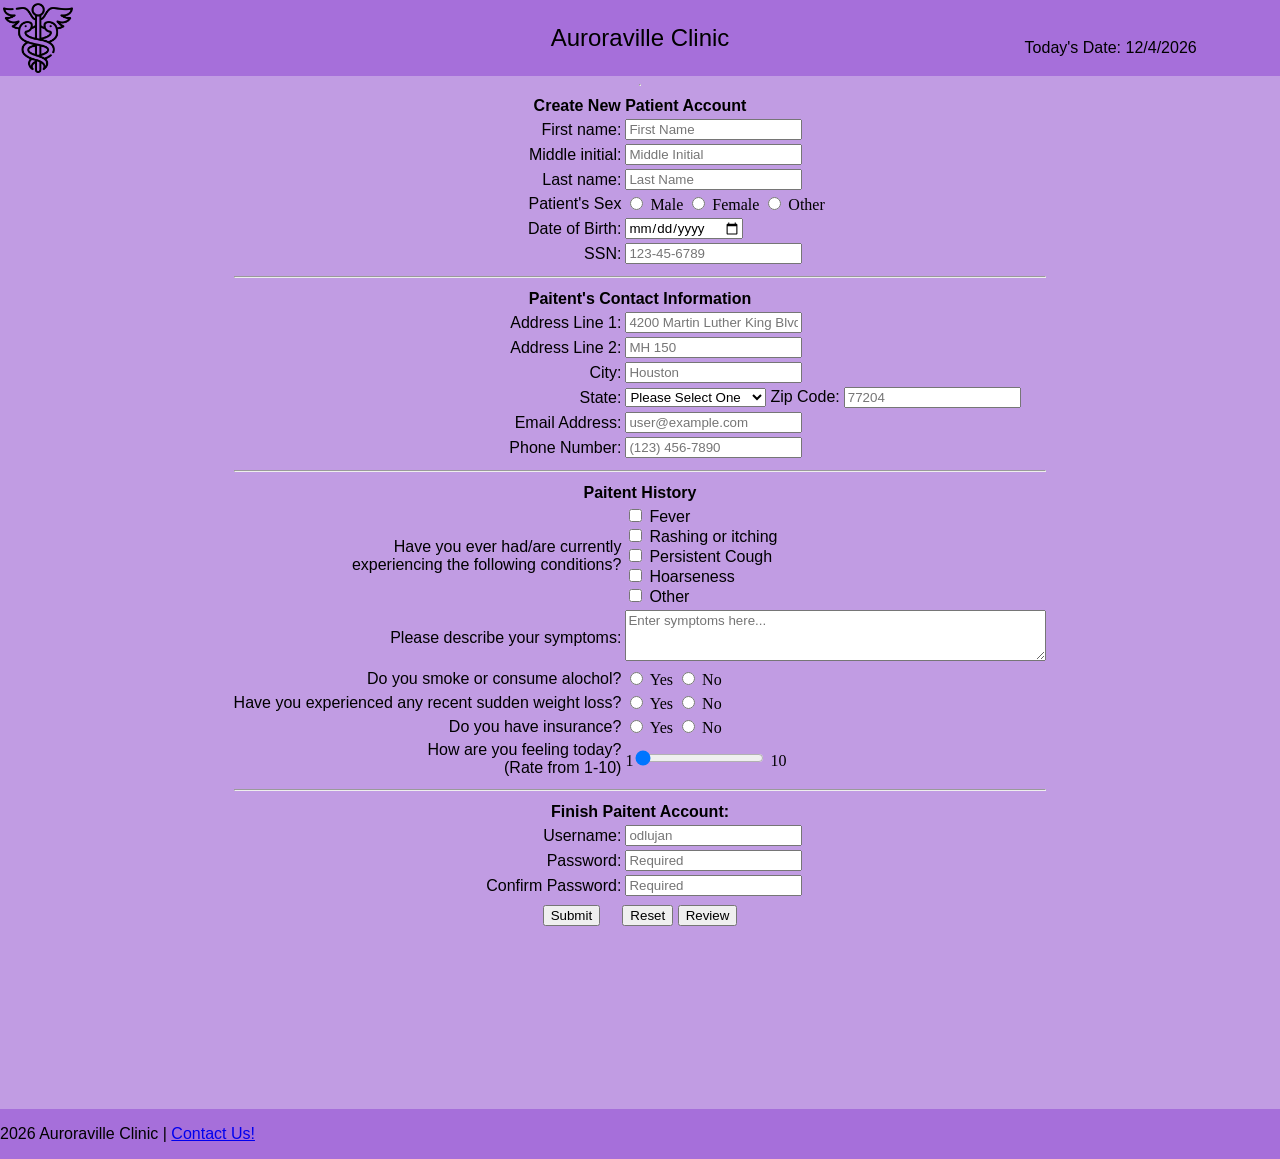
<file: index.html>
<!DOCTYPE html>
<!--
	Program:        Homework 2
	Author:         Damian Lujan
	Date Created:   3-4-2026
	Date Modified:  3-27-2026
-->

<html>
    <head>
        <meta charset="UTF-8">
        <title>Damian's Homework 2</title>
		<link rel="stylesheet" href="style.css">
    </head>

    <body>
		<header>
			<table width="100%">
				<tr>
					<td valign="top" align="left" width="20%">
						<div class="image">
							<img align="center" src="medical.png" alt ="Auroraville Clinic" width="70px" id="logo"/>
						</div>
					</td>
	
					<td>
						<h2>Auroraville Clinic</h2>
					</td>
	
					<td valign="bottom" align="right" width="20%">
	                	<p>Today's Date: <span id="today"></span></p>
	            	</td>
				</tr>
			</table>
		</header>
<hr>
<form id="signup" action="thankyou.html">
	<center>
		<div class="format">
			<table>
				<tr>
					<th colspan="4">Create New Patient Account</th> 
				</tr>

				<tr>
					<td class="td1">
						<label for="fname">First name:</label>
					</td>
					<td>
						<input
						type="text"
						name="fname"
						id="fname"
						minlength="1"
						maxlength="30"
						required
						title="Letters, apostrophes, and dashes only"
						pattern="[a-zA-Z']{1,30}"
						onblur="validateFname()"
						placeholder="First Name"
						/>

					</br>
					<span class="error" id="fname_error"></span>	
					</td>
				</tr>

				<tr>
					<td class="td1">
						<label for="mini">Middle initial:</label>
					</td>
					<td>
						<input
						type="text"
						name="mini"
						id="mini"
						maxlength="1"
						required
						title="Letters only"
						pattern="[a-zA-Z']{0,1}"
						onblur="validateMini()"
						placeholder="Middle Initial"
						/>
					
					</br>
					<span class="error" id="mini_error"></span>
					</td>
				</tr>

				<tr>
					<td class="td1">
						<label for="lname">Last name:</label>
					</td>
					<td>
						<input
						type="text"
						name="lname"
						id="lname"
						minlength="1"
						maxlength="30"
						required
						title="Letters, apostrophes, and dashes only"
						pattern="[a-zA-Z']{1,30}"
						onblur="validateLname()"
						placeholder="Last Name"
						/>
					</br>
					<span class="error" id="lname_error"></span>
					</td>
				</tr>

				<tr>
					<td class="td1">
						<label for="psex">Patient's Sex</label>
					</td>
					<td>
						<input
						type="radio"
						id="s1"
						name="psex"
						value="Male" 
						/> 
						Male
						   
						<input
						type="radio"
						id="s2"
						name="psex"
						value="Female" 
						/> 
						Female
						   
						<input
						type="radio"
						id="s3"
						name="psex"
						value="Other" 
						/> 
						Other
					</td>
				</tr>

				<tr>
					<td class="td1">
						<label for="dob">Date of Birth:</label>
					</td>
					<td>
						<input
						type="date"
						name="dob"
						id="dob"
						onblur="validateDob()"
						required
						/>

					</br>
					<span class="error" id="dob_error"></span>
					</td>
				</tr>

				<tr>
					<td class="td1">
						<label for="ssn">SSN:</label>
					</td>
					<td>
						<input
						type="password"
						minlength="9"
						maxlength="11"
						name="ssn"
						id="ssn"
						required
						title="Numbers only"
						placeholder="123-45-6789"
						onblur="validateSSN()"
						/>
					
					</br>
					<span class="error" id="ssn_error"></span>
					</td>
				</tr>	
					
				<tr>
					<th colspan="4"><hr></th>
				</tr>

				<tr>
					<th colspan="4">Paitent's Contact Information</th>
				</tr>

				<tr>
					<td class="td1">
						<label for="address1">Address Line 1:</label>
					</td>
					<td>
						<input
						type="text"
						name="address1"
						id="address1"
						minlength="2"
						maxlength="30"
						required
						title="Enter address line"
						placeholder="4200 Martin Luther King Blvd"
						onblur="validateAddress1()"
						/>

					</br>
					<span class="error" id="address1_error"></span>
					</td>
				</tr>

				<tr>
					<td class="td1">
						<label for="address2">Address Line 2:</label>
					</td>
					<td>
						<input
						type="text"
						name="address2"
						id="address2"
						minlength="2"
						maxlength="30"
						required
						title="Enter address line"
						placeholder="MH 150"
						/>
					</td>
				</tr>

				<tr>
					<td class="td1">
						<label for="city">City:</label>
					</td>
					<td>
						<input
						type="text"
						name="city"
						id="city"
						minlength="2"
						maxlength="30"
						required
						title="Enter city"
						placeholder="Houston"
						/>
					</td>
				</tr>

				<tr>
					<td class="td1">
						<label for="state">State:</label>
					</td>
					<td>
						<select name="state" id="state">
							<option selected disabled>Please Select One</option>
							<option value="AL">Alabama</option>
							<option value="AK">Alaska</option>
							<option value="AZ">Arizona</option>
							<option value="AR">Arkansas</option>
							<option value="CA">California</option>
							<option value="CO">Colorado</option>
							<option value="CT">Connecticut</option>
							<option value="DE">Delaware</option>
							<option value="DC">District Of Columbia</option>
							<option value="FL">Florida</option>
							<option value="GA">Georgia</option>
							<option value="HI">Hawaii</option>
							<option value="ID">Idaho</option>
							<option value="IL">Illinois</option>
							<option value="IN">Indiana</option>
							<option value="IA">Iowa</option>
							<option value="KS">Kansas</option>
							<option value="KY">Kentucky</option>
							<option value="LA">Louisiana</option>
							<option value="ME">Maine</option>
							<option value="MD">Maryland</option>
							<option value="MA">Massachusetts</option>
							<option value="MI">Michigan</option>
							<option value="MN">Minnesota</option>
							<option value="MS">Mississippi</option>
							<option value="MO">Missouri</option>
							<option value="MT">Montana</option>
							<option value="NE">Nebraska</option>
							<option value="NV">Nevada</option>
							<option value="NH">New Hampshire</option>
							<option value="NJ">New Jersey</option>
							<option value="NM">New Mexico</option>
							<option value="NY">New York</option>
							<option value="NC">North Carolina</option>
							<option value="ND">North Dakota</option>
							<option value="OH">Ohio</option>
							<option value="OK">Oklahoma</option>
							<option value="OR">Oregon</option>
							<option value="PA">Pennsylvania</option>
							<option value="RI">Rhode Island</option>
							<option value="SC">South Carolina</option>
							<option value="SD">South Dakota</option>
							<option value="TN">Tennessee</option>
							<option value="TX">Texas</option>
							<option value="UT">Utah</option>
							<option value="VT">Vermont</option>
							<option value="VA">Virginia</option>
							<option value="WA">Washington</option>
							<option value="WV">West Virginia</option>
							<option value="WI">Wisconsin</option>
							<option value="WY">Wyoming</option>
						</select>
							
						<label for="zcode">Zip Code:</label>
						<input
						type="text"
						name="zcode"
						id="zcode"
						pattern="[0-9]{5}"
						minlength="5"
						maxlength="10"
						required
						title="Numbers only"
						placeholder="77204"
						onblur="validateZcode()"
						/>

					</br>
					<span class="error" id="zcode_error"></span>
					</td>
				</tr>

				<tr>
					<td class="td1">
						<label for="email">Email Address:</label>
					</td>
					<td>
						<input
						type="text"
						name="email"
						id="email"
						required
						title="Enter email address"
						placeholder="user@example.com"
						pattern="[a-z0-9._%+-]+@[a-z0-9.-]+\.[a-z]{2,20}$"
						onblur="validateEmail()"
						/>
					
					</br>
					<span class="error" id="email_error"></span>
					</td>
				</tr>

				<tr>
					<td class="td1">
						<label for="phone">Phone Number:</label>
					</td>
					<td>
						<input
						type="text"
						name="phone"
						id="phone"    
						pattern="[0-9]{3}-[0-9]{3}-[0-9]{4}"
						maxlength="14"
						required
						title="Enter phone number"
						placeholder="(123) 456-7890"
						onblur="validatePhone()"
						/>

					</br>
					<span class="error" id="Phone_error"></span>	
					</td>
				</tr>

				<tr>
					<th colspan="4"><hr></th>
				</tr>
				
				<tr>
					<th colspan="4">Paitent History</th>
				</tr>

				<tr>
					<td class="td1">
						<label for="history">Have you ever had/are currently <br> experiencing the following conditions?</label>
					</td>
					<td>
						<input 
						type="checkbox" 
						id="option1" 
						value="Fever" 
						/>
						<label 
						for="option1">Fever
						</label><br>

						<input 
						type="checkbox" 
						id="option2" 
						value="Rashing or itching" 
						/>
						<label 
						for="option2">Rashing or itching
						</label><br>

						<input 
						type="checkbox" 
						id="option3" 
						value="Persistent Cough" 
						/>
						<label 
						for="option3">Persistent Cough
						</label><br>

						<input 
						type="checkbox" 
						id="option5" 
						value="Hoarseness" 
						/>
						<label 
						for="option5">Hoarseness
						</label><br>

						<input 
						type="checkbox" 
						id="option6" 
						value="Other" 
						/>
						<label 
						for="option6">Other
						</label><br>
					</td>
				</tr>

				<tr>
					<td class="td1" align="right">
						<label for="notes">Please describe your symptoms:</label>
					</td>
					<td>
						<textarea
						name="notes"
						id="notes"
						rows="3"
						cols="50"
						maxlength="500"
						title="Please enter a brief description of your symptoms"
						placeholder="Enter symptoms here..."
						></textarea>
						<span id="description_text"></span>
					</td>
				</tr>

				<tr>
					<td class="td1">
						<label for="psex">Do you smoke or consume alochol?</label>
					</td>
					<td>
						<input
						type="radio"
						id="q1"
						name="yes"
						value="yes"
						/> 
						Yes
						
						<input
						type="radio"
						id="q2"
						name="no"
						value="no" 
						/> 
						No
					   </td>
				</tr>

				<tr>
					<td class="td1">
						<label for="psex">Have you experienced any recent sudden weight loss?</label>
					</td>
					<td>
						<input
						type="radio"
						id="q1"
						name="yes"
						value="yes"
						/> 
						Yes
						
						<input
						type="radio"
						id="q2"
						name="no"
						value="no" 
						/> 
						No
					</td>
				</tr>

				<tr>
					<td class="td1">
						<label for="psex">Do you have insurance?</label>
					</td>
					<td>
						<input
						type="radio"
						id="q1"
						name="yes"
						value="yes"
						/> 
						Yes
						
						<input
						type="radio"
						id="q2"
						name="no"
						value="no" 
						/> 
						No
					</td>
				</tr>
				
				<tr>
					<td class="td1">
						<label for="range">How are you feeling today?<br/>(Rate from 1-10)</label>
					</td>
					<td>
						1<input
						type="range"
						class="slider"
						id="range"
						min="1"
						max="10"
						value="1"
						/>
						<span id="range-slider"></span>10
					</td>
				</tr>
				
				<tr>
					<th colspan="4"><hr></th>
				</tr>
				
				<tr>
					<th colspan="4">Finish Paitent Account:</th>
				</tr>

				<tr>
					<td class="td1">
						<label for="uname">Username:</label>
					</td>
					<td>
						<input
						type="text"
						name="uname"
						id="uname"
						pattern="[A-Za-z]+[A-Za-z0-9]{8,}"
						minlength="5"
						maxlength="30"
						required
						title="Username must contain at least 5 characters and cannot start with a number."
						placeholder="odlujan"
						onblur="validateUname()"
						/>

					</br>
					<span class="error" id="uname_error"></span>	
					</td>
				</tr>

				<tr>
					<td class="td1">
						<label for="password">Password:</label>
					</td>
					<td>
						<input
						type="password"
						name="password"
						id="password"
						pattern="(?=.*\d)(?=.*[a-z])(?=.*[A-Z]).{8,}"
						minlength="8"
						maxlength="30"
						required
						title="Passwords must be at least 8 characters and no more than 30 characters long and contain at least 1 upper case latter, 1 number and 1 "special" character."
						placeholder="Required"
						onblur="validatePassword()"
						oninput="validatePassword()"
						onfocus="validatePassword()"
						/>

					</br>
					<span class="error" id="pword_error"></span>	
					</td>
				</tr>

				<tr>
					<td class="td1">
						<label for="con_pword">Confirm Password:</label>
					</td>
					<td>
						<input
						type="password"
						name="con_password"
						id="con_password"
						pattern="(?=.*\d)(?=.*[a-z])(?=.*[A-Z]).{8,}"
						minlength="8"
						maxlength="30"
						required
						title="Confirm password"
						placeholder="Required"
						onblur="validateConPassword()"
						oninput="validateConPassword()"
						onfocus="validateConPassword()"
						/>

					</br>
					<span class="error" id="password2_error"></span>
					</td>
				</tr>

				<tr>
					<td class="td1" colspan="4">
						<div style="text-align:center;">
							<input 
							type="submit" 
							name="submit" 
							id="submit"
							style="font-family: tahoma, sans-serif;"
							/>
							
							&nbsp;&nbsp;&nbsp;
							
							<input 
							type="reset" 
							name="reset"
							id="reset" 
							style="font-family: tahoma, sans-serif;"
							/>

							<input 
							type="button" 
							name="review" 
							id="review"
							value="Review"
							style="font-family: tahoma, sans-serif;"
							onclick="reviewInput()"
							/>
						</div>
					</td>
				</tr>
			</table>
		</div>
	<div class="password_message">
		<span id="msg1"></span><br/>
		<span id="msg2"></span><br/>
		<span id="msg3"></span><br/>
		<span id="msg4"></span><br/>
		<span id="msg5"></span><br/>
		<span id="msg6"></span><br/>
		<span id="msg7"></span><br/>
		<span id="password2_error"></span><br/>
	</div>
		<center>
			<p id="showInput"></p>
		</center>
	</div>	
	</center>
</form>
<footer>
	<p id="footer">2026 Auroraville Clinic | <a href="https://www.youtube.com/watch?v=1mOGviDFRQU&list=RD1mOGviDFRQU&start_radio=1&pp=ygUXbWl0c2tpIHdoZXJlJ3MgbXkgcGhvbmWgBwE%3D" target="_blank" rel="noopener noreferrer">Contact Us!</a></p>
</footer>
<script src="hw2.js"></script>
	</body>
</html>
</file>
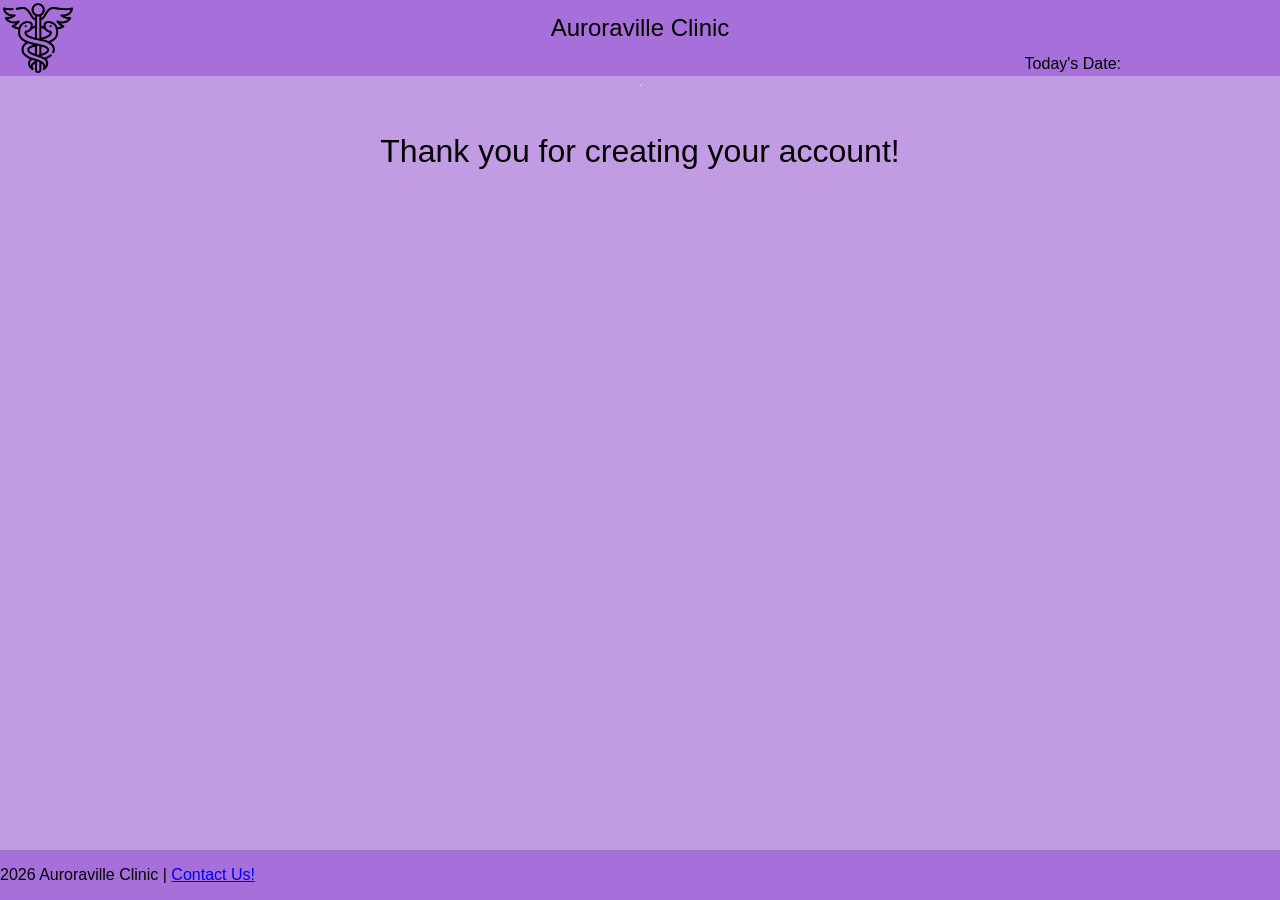
<file: thankyou.html>
<html lang = "en">
    <head>
        <meta charset="UTF-8">
        <title>Thank You!</title>
        <link rel="stylesheet" href="style.css">
    </head>

    <body>
		<header>
			<table width="100%">
				<tr>
					<td valign="top" align="left" width="20%">
						<div class="image">
							<img align="center" src="medical.png" alt ="Auroraville Clinic" width="70px" id="logo"/>
						</div>
					</td>
	
					<td>
						<h2>Auroraville Clinic</h2>
					</td>
	
					<td valign="bottom" align="right" width="20%">
	                		<p>Today's Date: <span id="today"></span></p>
	            	</td>
				</tr>
			</table>
		</header>
<hr>

<br>
<main>
    <h1> Thank you for creating your account!</h1>
</main>

<footer>
	<p id="footer">2026 Auroraville Clinic | <a href="https://www.youtube.com/watch?v=1mOGviDFRQU&list=RD1mOGviDFRQU&start_radio=1&pp=ygUXbWl0c2tpIHdoZXJlJ3MgbXkgcGhvbmWgBwE%3D" target="_blank" rel="noopener noreferrer">Contact Us!</a></p>
</file>
<file: style.css>
header 
    {
        width: 100%;
        background-color:rgb(166, 111, 218);
    }

body
    {
        display: flex;
        flex-direction: column;
        align-items: center;
        background-color:rgb(193, 156, 227);
        margin: 0;
        height: 100%;
        min-height: 100vh;
    }

form
    {
        flex-grow: 1;
    }

h1, h2 
    {
        text-align: center;
        font-family:'Segoe UI', sans-serif;
        font-weight: normal;
        flex-grow: 1;
    }

main
    {
        text-align: center;
        font-family:'Segoe UI', sans-serif;
        font-weight: normal;
        flex-grow: 1;
    }

.image
    {
        text-align: left;
    }

.td1
    {
        text-align: right;
        font-family:'Trebuchet MS', sans-serif;
        font-weight: normal;
    }

th
    {
        text-align: center;
        font-family:'Trebuchet MS', sans-serif;
        font-weight: bold;
    }

footer
    {
        position: flex;
        bottom: 0;
        width: 100%;
        background-color:rgb(166, 111, 218);
        height: 2.0 rem;
    }

#footer
    {
        text-align: left;
        font-family:'Trebuchet MS', sans-serif;
        font-weight: normal;
    }    

label 
    {
        text-align: right;
        font-family:'Trebuchet MS', sans-serif;
        font-weight: normal;
    }    

input
    {
        text-align: left;
        font-family:'Trebuchet MS', sans-serif;
        font-weight: normal;
    }

textarea
    {
        text-align: left;
        font-family:'Trebuchet MS', sans-serif;
        font-weight: normal;
    }

#today
    {
        text-align: right;
        font-family:'Trebuchet MS', sans-serif;
        font-weight: normal;
    }

p 
    {
        text-align: left;
        font-family:'Trebuchet MS', sans-serif;
        font-weight: normal;
    }

.error
    {
        color: red;
        font-size: 12px;
        font-family:'Trebuchet MS', sans-serif;
        font-weight: normal;
    }

.password_message
    {
        text-align: right;
        font-family:'Trebuchet MS', sans-serif;
        font-weight: normal;
        position: relative;
        left: 100px;
        background: transparent;
        padding: 10px;
        border-spacing: 2px;
        border-radius: 20px;
        color: red;
    }

#review
    {
        margin-top: 5px;
    }

table.output,
tr.output,
td.output
    {
       width: 500px;
       background-color: rgba(209, 171, 243, 0.753); 
       padding: 10px;
       border-spacing: 2px;
       border-radius: 20px;
       color: black;
    }

td.output
    {
        width: 500px;
        background-color: rgba(209, 171, 243, 0.753);
        padding: 10px;
        border-spacing: 2px;
    }    }

.image
    {
        text-align: left;
    }

.td1
    {
        text-align: right;
        font-family:'Trebuchet MS', sans-serif;
        font-weight: normal;
    }

th
    {
        text-align: center;
        font-family:'Trebuchet MS', sans-serif;
        font-weight: bold;
    }

footer
    {
        position: flex;
        bottom: 0;
        width: 100%;
        background-color:rgb(166, 111, 218);
        height: 2.0 rem;
    }

#footer
    {
        text-align: left;
        font-family:'Trebuchet MS', sans-serif;
        font-weight: normal;
    }    

label 
    {
        text-align: right;
        font-family:'Trebuchet MS', sans-serif;
        font-weight: normal;
    }    

input
    {
        text-align: left;
        font-family:'Trebuchet MS', sans-serif;
        font-weight: normal;
    }

textarea
    {
        text-align: left;
        font-family:'Trebuchet MS', sans-serif;
        font-weight: normal;
    }

#today
    {
        text-align: right;
        font-family:'Trebuchet MS', sans-serif;
        font-weight: normal;
    }

p 
    {
        text-align: left;
        font-family:'Trebuchet MS', sans-serif;
        font-weight: normal;
    }

.error
    {
        color: red;
        font-size: 12px;
        font-family:'Trebuchet MS', sans-serif;
        font-weight: normal;
    }

.password_message
    {
        text-align: right;
        font-family:'Trebuchet MS', sans-serif;
        font-weight: normal;
        position: relative;
        left: 100px;
        background: transparent;
        padding: 10px;
        border-spacing: 2px;
        border-radius: 20px;
        color: red;
    }

#review
    {
        margin-top: 5px;
    }

table.output,
tr.output,
td.output
    {
       width: 500px;
       background-color: rgba(209, 171, 243, 0.753); 
       padding: 10px;
       border-spacing: 2px;
       border-radius: 20px;
       color: black;
    }

td.output
    {
        width: 500px;
        background-color: rgba(209, 171, 243, 0.753);
        padding: 10px;
        border-spacing: 2px;
    }
</file>
